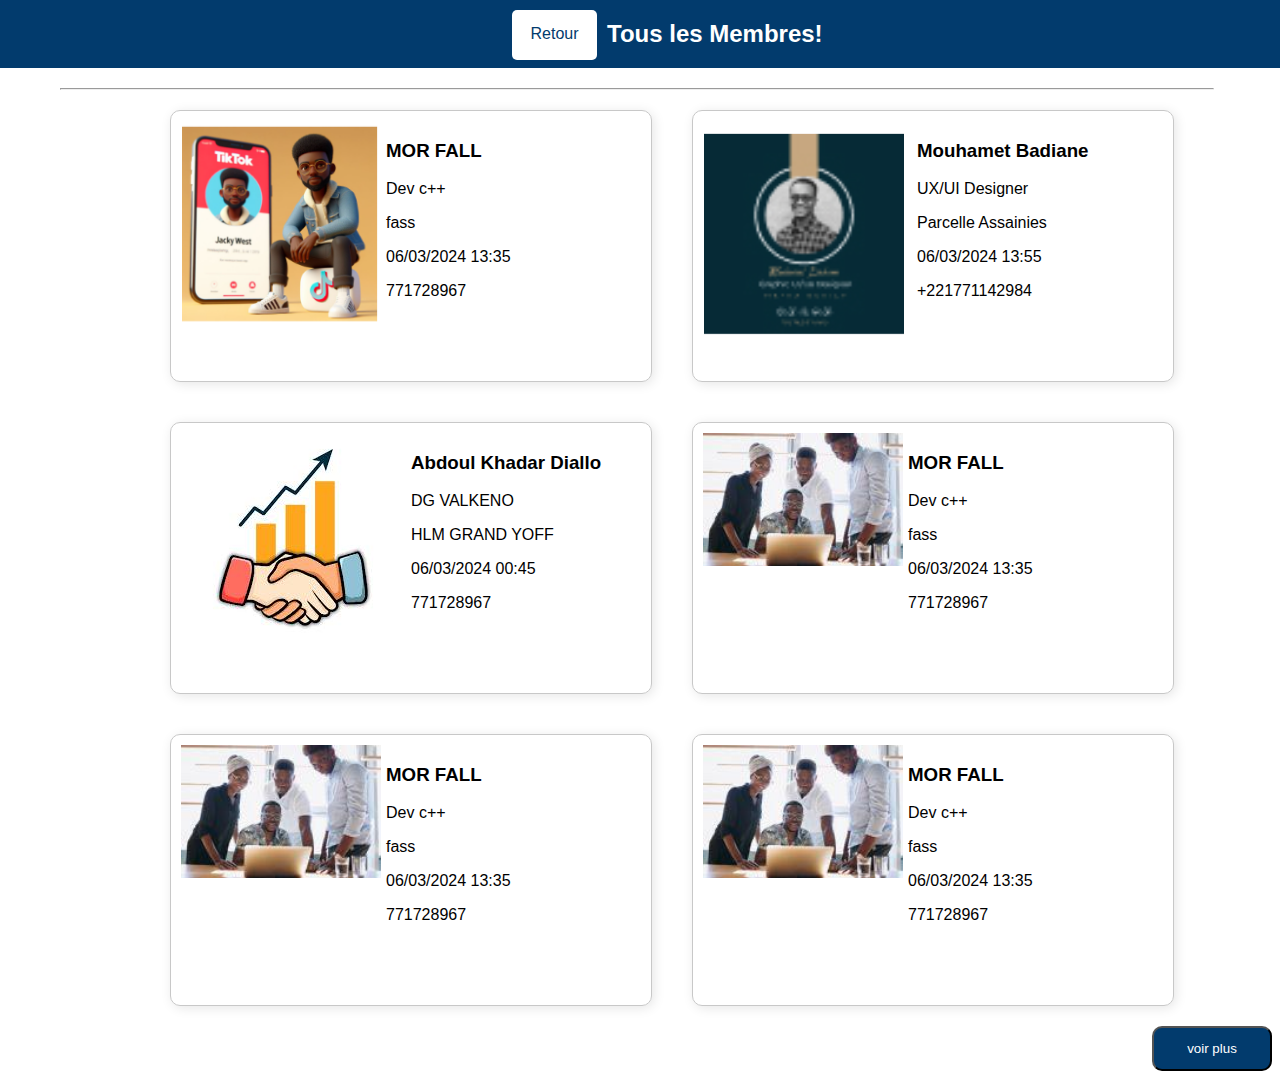
<file: membre.html>
<!DOCTYPE html>
<html lang="en">
<head>
    <meta charset="UTF-8">
    <meta name="viewport" content="width=device-width, initial-scale=1.0">
    <link rel="stylesheet" href="style.css">
    <title>Document</title>

    <style>
        *{
            list-style: none;
            text-decoration: none;
        }
        .titre-btn{
            background-color: #023b6d ;
            color: #fff;
            text-align: center;
            display: flex;
            padding-left: 40%;
            gap: 10px;

        }
        a{
            color:#023b6d;
            width: 85px;
            height: 35px;
            background-color: #fff;
            margin-top: 10px;
            border-radius: 5px;
            padding-top: 15px;
        }
    </style>
</head>
<body>
        <section class="activite"  id="membre">
            <div class="titre-btn">
        <a href="index.html">Retour</a>
        <h2 class="titre">Tous les Membres!</h2>
        </div>
        <hr>
        <div class="cartes">
            <div class="carte">
                <div class="image">
                <img src="images/ki.png" alt="" width="200px" height="260px">
                </div>
                <div class="description">
                    <h3 class="titre-carte"><i class="fa-solid fa-user"> </i>MOR FALL</h3>
                    <p><i class="fa-solid fa-id-badge"></i>Dev c++</p>
                     <p><i class="fa-solid fa-location-dot"></i>fass</p>
                    <p><i class="fa-regular fa-calendar"></i>06/03/2024 13:35</p>
                    <p><i class="fa-solid fa-phone"></i>771728967</p>
                </div>
        </div>
         <div class="carte">
             <div class="image">
                <img src="images/kif.png" alt=""   height="230px">
                </div>
                 <div class="description">
                <h3 class="titre-carte"><i class="fa-solid fa-user"></i>Mouhamet Badiane</h3>
                    <p><i class="fa-solid fa-id-badge"></i>UX/UI Designer</p>
                     <p><i class="fa-solid fa-location-dot"></i>Parcelle Assainies</p>
                    <p><i class="fa-regular fa-calendar"></i>06/03/2024 13:55</p>
                    <p><i class="fa-solid fa-phone"></i>+221771142984</p>
                </div>
        </div>
            <div class="carte">
                <div class="image">
                    <img src="images/gsjbj_WhatsApp Image 2025-11-27 at 13.03.14.jpeg" alt="">
                    </div>

                    <div class="description">
                    <h3 class="titre-carte"><i class="fa-solid fa-user"></i>Abdoul Khadar Diallo</h3>
                    <p><i class="fa-solid fa-user"></i>DG VALKENO</p>
                     <p><i class="fa-solid fa-location-dot"></i>HLM GRAND YOFF</p>
                    <p><i class="fa-regular fa-calendar"></i>06/03/2024 00:45</p>
                    <p><i class="fa-solid fa-phone"></i>771728967</p>
                    </div>
            </div>
             <div class="carte">
                <div class="image">
                    <img src="images/pyheu_WhatsApp Image 2025-11-27 at 13.03.14.jpeg" alt="" width="200px" height="250px">
                    </div>
                    <div class="description">
                    <h3 class="titre-carte"><i class="fa-solid fa-user"></i>MOR FALL</h3>
                    <p><i class="fa-solid fa-user"></i>Dev c++</p>
                     <p><i class="fa-solid fa-location-dot"></i>fass</p>
                    <p><i class="fa-regular fa-calendar"></i>06/03/2024 13:35</p>
                    <p><i class="fa-solid fa-phone"></i>771728967</p>
                    </div>
            </div>

            <div class="carte">
                <div class="image">
                    <img src="images/pyheu_WhatsApp Image 2025-11-27 at 13.03.14.jpeg" alt="" width="200px" height="250px">
                    </div>
                    <div class="description">
                    <h3 class="titre-carte"><i class="fa-solid fa-user"></i>MOR FALL</h3>
                    <p><i class="fa-solid fa-user"></i>Dev c++</p>
                     <p><i class="fa-solid fa-location-dot"></i>fass</p>
                    <p><i class="fa-regular fa-calendar"></i>06/03/2024 13:35</p>
                    <p><i class="fa-solid fa-phone"></i>771728967</p>
                    </div>
            </div>
            <div class="carte">
                <div class="image">
                    <img src="images/pyheu_WhatsApp Image 2025-11-27 at 13.03.14.jpeg" alt="" width="200px" height="250px">
                    </div>
                    <div class="description">
                    <h3 class="titre-carte"><i class="fa-solid fa-user"></i>MOR FALL</h3>
                    <p><i class="fa-solid fa-user"></i>Dev c++</p>
                     <p><i class="fa-solid fa-location-dot"></i>fass</p>
                    <p><i class="fa-regular fa-calendar"></i>06/03/2024 13:35</p>
                    <p><i class="fa-solid fa-phone"></i>771728967</p>
                    </div>
            </div>

        </div>
        <a href="membre.html"><button class="btn-activite">voir plus</button></a>
      </section>
</body>
</html>
</file>
<file: style.css>
body{
margin: 0;
padding : 0;
font-family: Arial, sans-serif;}



.navbar{
 width: 100%;
 height: 80px;
display: flex;
justify-content: space-between;
background: -webkit-linear-gradient(315deg,#73a5ff,#5477f5);
align-items: center;
padding-bottom: 10px;
position: fixed;

   
 
}
.navbar h2{
    margin-left: 20px;
    color: #fff;
}
.navbar nav ul {
    display: flex;
    list-style: none;
    padding: 0;
    margin-top: 20px;
    gap: 50px;

}


.navbar nav ul li a {
   color: #fff;
    text-decoration: none;
}
.navbar nav ul li a:hover{
   background-color: #023b6d;
    cursor: pointer;
    width: 35px;
    border-radius: 5px;
}
.navbar .button .btn-1{
    margin-right: 20px;
    margin-top: 15px;
    gap: 10px;
  background-color: #023b6d;;
  color: #fff;
  border-radius: 10px;
  width: 95px;
  height: 45px;
}
.btn-2{
 margin-right: 20px;
 margin-top: 15px;
 gap: 10px;
  background-color:#fff;
  color: #023b6d;
  border-radius: 10px;
  width: 95px;
  height: 45px;
}
.navbar .button .btn-1:hover{
    cursor: pointer;
}
.navbar .button .btn-2:hover{
    cursor: pointer;
}
header{
    background-image: linear-gradient(rgba(0,0,0,0.5), rgba(0,0,0,0.5)),url(images/plant.jpeg);
    background-repeat: no-repeat;
    background-size: cover;
    height: 80vh;
    margin-top:-67px;
    transition: cubic-bezier(0.075, 0.82, 0.165, 1);
}
header{
    color: #fff;
   
}
.header-content{
    max-width: 1200px;
    margin: auto;
    padding: 0 20px;
}
header .p1{
    margin-left: 50px;
    padding-top: 200px;
    font-size: 30px;
}
header .btn-header{
    margin-left: 50px;
    margin-top: 20px;
    gap: 10px;
  background-color: #023b6d; ;
  color: #fff;
  border-radius: 10px;
  width: 120px;
  height: 45px;
}
 .btn-header:hover{
    cursor: pointer;
 }

 .propos{
    display: flex;
 }
 .section-1{
    flex: 1;
    padding-top: 50px;
    margin-left: 60px;
 }
    .section-2{
        flex: 1;
        padding: 50px;
        margin-left: 30%;
    }
    .titre-1{
        font-size: 25px;
        color:  #023b6d;
        margin-top: -25px;
    }
    .description-1{
        margin-top: -35px;
        font-size: 18px;
        line-height: 1.6;
    }
    .image-1 img{
        width: 80%;
        border-radius: 10px;
        margin-top: 85px;
    }
    main .section-2 .titre-2{
        font-size :#023b6d;
        margin-top: 25px;
        font-family: 'Times New Roman', Times, serif;
    }

                                                        /*section membre*/

    .cartes-membre{
         display: flex;
        flex-wrap: wrap;
        gap: 40px;
        margin-left: 80px;
        padding-left: 90px;


    }     
    .cartes-membre .carte-membre{
        border: 1px solid rgb(200, 200, 200);
        border-radius: 10px;
        width: 460px;
        height: 250px;
        padding: 10px;
        box-shadow: 2px 2px 12px rgba(0,0,0,0.1);
        
        
    }  
    .cartes-membre .carte-membre .titre-membre{
        color: #023b6d;
        
    }
    .cartes-membre .carte-membre p{
        font-family: 'Times New Roman', Times, serif;
        font-size: 17px;
    }

    .activite hr{
        width: 90%;
        margin-left: 60px;
        margin-top: 20px;
        margin-bottom: 20px;
    }
    .activite .cartes{
        display: flex;
        flex-wrap: wrap;
        gap: 40px;
        margin-left: 80px;
        padding-left: 90px;
    }
    .activite .cartes .carte{
        border: 1px solid rgb(200, 200, 200);
        border-radius: 10px;
        width: 460px;
        height: 250px;
        padding: 10px;
        box-shadow: 2px 2px 12px rgba(0,0,0,0.1);
        display: flex;
        
    }
    .activite .cartes .carte .image .titre-carte{
        color: #023b6d;
    }
    .activite .cartes .carte .image,.description{
        height: auto;
       
    }
     .activite .cartes .carte .image h3{
        font-family: 'Times New Roman', Times, serif;
        font-size: 5px;
     }
     .activite .cartes .carte .description{
        padding-left: 5px;
     }


    .activite .titre-activite{
        font-size: 25px;
        color:  #023b6d;
        margin-left: 60px;
    }

    .activite .btn-activite{
        margin-left: 90%;
        margin-top: 20px;
        gap: 10px;
      background-color: #023b6d;
      color: #fff;
      border-radius: 10px;
      width: 120px;
      height: 45px;
    }
                                                                                  /* section contact */
    .contact-section {
    width: 100%;
    height: auto;
   
}
  .contact-section h2{
        font-size: 25px;
        color:  #023b6d;
        margin-top: -25px;
        margin-left: 60px;
    }
    .contact-section hr{
        width: 90%;
        margin-left: 60px;
        margin-top: 20px;
        margin-bottom: 20px;
    }
   
.contact-container {
    display: flex;
    align-items: center;
    justify-content: space-between;
 
}
.contact-image img {
    width: 700px;
    height: 400px;
    max-width: 100%;
    margin-left: 30%;
}

.contact-form{
     width: 30%;
    background: #fff;
    padding: 20px;
    border-radius: 8px;
    margin-right: 5.5%;
}
.input-group {
    display: flex;
    flex-direction: column;
    margin-bottom: 20px;
    font-weight: 600;
    margin-right: 10px;
}
.input-group label {
    margin-bottom: 5px;
}
input, textarea {
    width: 100%;
    padding: 12px;
    border: 1px solid #ddd;
    border-radius: 6px;
    font-size: 15px;
}
textarea {
    height: 120px;
    resize: none;
}
a:hover{
    cursor: pointer;
}


.contact-section button {
    width: 120px;
    padding: 10px 15px;
    background: #023b6d;
    color: white;
    border: none;
    border-radius: 6px;
    font-weight: bold;
    cursor: pointer;
    margin-left:80%
}
/*  section footer*/
footer{
    width: 100%;
    height: 150px;
    color: #fff;
    text-align: center;
    background-color: rgb(56, 56, 129);
    padding-top: 45px;
}
.btn-activite{
    cursor: pointer;
}


/* ==================== STYLES RESPONSIVE ==================== */

/* 1. TABLETTES (768px - 1024px) */
@media screen and (max-width: 1024px) {
    /* Header */
    header .p1 {
        font-size: 26px;
        margin-left: 30px;
        padding-top: 150px;
    }
    
    header .btn-header {
        margin-left: 30px;
    }
    
    /* Sections propos */
    .section-1, .section-2 {
        flex-direction: column;
        text-align: center;
        margin-left: 0;
        padding: 20px;
    }
    
    .section-2 {
        margin-left: 0;
    }
    
    .image-1 img {
        width: 90%;
        margin-top: 40px;
        margin-left: auto;
        margin-right: auto;
        display: block;
    }
    
    /* Activités et membres */
    .activite .cartes,
    .cartes-membre {
        margin-left: 40px;
        padding-left: 0;
        justify-content: center;
    }
    
    .activite .cartes .carte,
    .cartes-membre .carte-membre {
        width: 45%;
        min-width: 300px;
        height: auto;
        min-height: 250px;
    }
    
    .activite .btn-activite {
        margin-left: 80%;
    }
    
    /* Contact */
    .contact-container {
        flex-direction: column;
    }
    
    .contact-image img {
        width: 90%;
        margin-left: 5%;
        height: auto;
    }
    
    .contact-form {
        width: 90%;
        margin: 30px auto;
    }
    
    .contact-section button {
        margin-left: 75%;
    }
    
    .contact-section h2,
    .activite .titre-activite {
        margin-left: 30px;
    }
    
    .activite hr,
    .contact-section hr {
        margin-left: 30px;
        width: 85%;
    }
}

/* 2. TABLETTES (600px - 768px) */
@media screen and (max-width: 768px) {
    /* --- NAVIGATION BAR (Navbar) --- */
    .navbar {
        flex-direction: column; /* Empile les éléments */
        height: auto; /* Hauteur ajustée */
        padding: 15px 20px;
        position: relative;
    }

    .navbar h2 {
        margin: 10px 0; /* Centre le titre */
        text-align: center;
        margin-left: 0;
        font-size: 1.8rem;
    }

    .navbar nav ul {
        flex-direction: column; /* Empile les liens */
        gap: 10px;
        margin-top: 15px;
        text-align: center;
        width: 100%;
    }

    .navbar nav ul li a {
        display: block; /* Rend la zone cliquable plus grande */
        padding: 10px 0;
        font-size: 1.1rem;
    }

    .navbar nav ul li a:hover {
        background-color: rgba(255, 255, 255, 0.1);
        width: auto;
        padding: 10px 20px;
        border-radius: 5px;
    }

    .navbar .button {
        display: flex;
        justify-content: center;
        width: 100%;
        margin-top: 15px;
    }
    
    .navbar .button .btn-1, .navbar .button .btn-2 {
        margin: 5px 10px;
        width: 45%;
        max-width: 150px;
        height: 45px;
        font-size: 1rem;
    }
    
    /* Header */
    header {
        height: 70vh;
        margin-top: 0;
        padding-top: 150px;
    }
    
    header .p1 {
        font-size: 22px;
        margin-left: 20px;
        padding-top: 50px;
        text-align: center;
    }
    
    header .btn-header {
        margin: 20px auto;
        display: block;
        width: 150px;
    }
    
    /* Sections propos */
    .propos {
        flex-direction: column;
        margin-top: 30px;
    }
    
    .section-1 {
        margin-left: 0;
        padding: 20px;
        width: 100%;
    }
    
    .description-1 {
        margin-top: 0;
        padding: 0 10px;
    }
    
    .titre-1 {
        margin-top: 0;
        text-align: center;
        font-size: 1.8rem;
    }
    
    .image-1 img {
        width: 90%;
        margin: 30px auto;
        display: block;
    }
    
    /* Cartes activités et membres */
    .activite .cartes,
    .cartes-membre {
        margin-left: 0;
        padding-left: 0;
        justify-content: center;
        gap: 30px;
    }
    
    .activite .cartes .carte,
    .cartes-membre .carte-membre {
        width: 80%;
        margin: 0 auto;
        height: auto;
    }
    
    /* Cartes membres - disposition verticale */
    .activite .cartes .carte {
        flex-direction: column;
        height: auto;
        padding: 20px;
    }
    
    .activite .cartes .carte .image {
        width: 100%;
        text-align: center;
    }
    
    .activite .cartes .carte .image img {
        width: 150px;
        height: 150px;
        border-radius: 50%;
        object-fit: cover;
        margin-bottom: 15px;
    }
    
    .activite .cartes .carte .description {
        width: 100%;
        padding-left: 0;
        text-align: center;
    }
    
    .activite .btn-activite {
        margin: 30px auto;
        display: block;
        width: 150px;
    }
    
    /* Contact */
    .contact-section h2,
    .activite .titre-activite {
        margin-left: 0;
        text-align: center;
        font-size: 1.8rem;
    }
    
    .activite hr,
    .contact-section hr {
        margin-left: auto;
        margin-right: auto;
        width: 100px;
    }
    
    .contact-section button {
        margin: 20px auto;
        display: block;
        width: 150px;
    }
    
    .contact-image img {
        width: 90%;
        margin: 0 auto;
        display: block;
        height: 300px;
        object-fit: cover;
    }
    
    .contact-form {
        width: 90%;
        margin: 30px auto;
    }
}

/* 3. TÉLÉPHONES (480px - 600px) */
@media screen and (max-width: 600px) {
    /* Navbar */
    .navbar {
        padding: 10px 15px;
    }
    
    .navbar h2 {
        font-size: 1.5rem;
    }
    
    .navbar nav ul li a {
        font-size: 1rem;
        padding: 8px 0;
    }
    
    .navbar .button .btn-1, .navbar .button .btn-2 {
        width: 140px;
        height: 40px;
        font-size: 0.9rem;
    }
    
    /* Header */
    header {
        height: 60vh;
        padding-top: 200px;
    }
    
    header .p1 {
        font-size: 18px;
        margin-left: 10px;
        margin-right: 10px;
        padding-top: 20px;
    }
    
    header .btn-header {
        width: 140px;
        height: 40px;
        font-size: 0.9rem;
    }
    
    /* Titres */
    .titre-1,
    .titre-2,
    .activite .titre-activite,
    .contact-section h2 {
        font-size: 1.5rem;
    }
    
    /* Textes */
    .description-1 {
        font-size: 1rem;
        padding: 0 5px;
    }
    
    /* Cartes */
    .activite .cartes .carte,
    .cartes-membre .carte-membre {
        width: 90%;
        padding: 15px;
    }
    
    .cartes-membre .carte-membre p,
    .activite .cartes .carte p {
        font-size: 0.9rem;
    }
    
    /* Contact */
    .contact-form {
        width: 95%;
        padding: 15px;
    }
    
    .contact-image img {
        height: 250px;
    }
}

/* 4. PETITS TÉLÉPHONES (jusqu'à 480px) */
@media screen and (max-width: 480px) {
    /* Navbar */
    .navbar {
        padding: 8px 10px;
    }
    
    .navbar h2 {
        font-size: 1.3rem;
    }
    
    .navbar nav ul {
        gap: 8px;
        margin-top: 10px;
    }
    
    .navbar nav ul li a {
        font-size: 0.9rem;
        padding: 6px 0;
    }
    
    .navbar .button {
        margin-top: 10px;
    }
    
    .navbar .button .btn-1, .navbar .button .btn-2 {
        width: 120px;
        height: 35px;
        font-size: 0.8rem;
        margin: 5px;
    }
    
    /* Header */
    header {
        height: 50vh;
        padding-top: 180px;
    }
    
    header .p1 {
        font-size: 16px;
    }
    
    header .btn-header {
        width: 130px;
        height: 35px;
        font-size: 0.8rem;
    }
    
    /* Titres */
    .titre-1,
    .titre-2,
    .activite .titre-activite,
    .contact-section h2 {
        font-size: 1.3rem;
    }
    
    /* Textes */
    .description-1 {
        font-size: 0.9rem;
        line-height: 1.5;
    }
    
    /* Cartes */
    .activite .cartes .carte,
    .cartes-membre .carte-membre {
        width: 95%;
        padding: 12px;
    }
    
    /* Images dans cartes membres */
    .activite .cartes .carte .image img {
        width: 120px;
        height: 120px;
    }
    
    /* Boutons Voir plus */
    .activite .btn-activite {
        width: 120px;
        height: 35px;
        font-size: 0.8rem;
    }
    
    /* Contact */
    .contact-section button {
        width: 100%;
        font-size: 0.9rem;
    }
    
    input, textarea {
        padding: 8px;
        font-size: 0.9rem;
    }
    
    /* Footer */
    footer {
        height: 100px;
        padding-top: 20px;
    }
}

/* 5. TRÈS PETITS ÉCRANS (moins de 360px) */
@media screen and (max-width: 360px) {
    .navbar h2 {
        font-size: 1.2rem;
    }
    
    .navbar nav ul li a {
        font-size: 0.85rem;
    }
    
    .navbar .button .btn-1, .navbar .button .btn-2 {
        width: 110px;
        height: 32px;
        font-size: 0.75rem;
    }
    
    header .p1 {
        font-size: 14px;
    }
    
    .titre-1,
    .titre-2,
    .activite .titre-activite,
    .contact-section h2 {
        font-size: 1.2rem;
    }
    
    .activite .cartes .carte,
    .cartes-membre .carte-membre {
        width: 98%;
        padding: 10px;
    }
    
    .contact-form {
        padding: 12px;
    }
}

/* 6. CORRECTION POUR LA NAVBAR FIXE */
/* Compenser l'espace de la navbar */

@media screen and (max-width: 600px) {
    body {
        padding-top: 180px;
    }
}

@media screen and (max-width: 480px) {
    body {
        padding-top: 160px;
    }
}

/* 7. AMÉLIORATIONS VISUELLES */
/* Assurer la lisibilité des liens */
.navbar nav ul li a {
    transition: all 0.3s ease;
}

/* Centrer les éléments */
@media screen and (max-width: 768px) {
    .propos, .activite, .contact-section {
        text-align: center;
    }
    
    .section-2 {
        padding: 20px;
        width: 100%;
        box-sizing: border-box;
    }
    
    .section-2 img {
        width: 90%;
        margin: 0 auto;
        display: block;
    }
}

/* 8. AJUSTEMENTS DES MARGES/PADDING */
@media screen and (max-width: 768px) {
    .propos {
        padding: 20px 10px;
    }
    
    .activite {
        padding: 30px 10px;
    }
    
    .contact-section {
        padding: 30px 10px;
    }
}

/* 9. ASSURER QUE LES IMAGES SONT RESPONSIVES */
img {
    max-width: 100%;
    height: auto;
}
</file>
